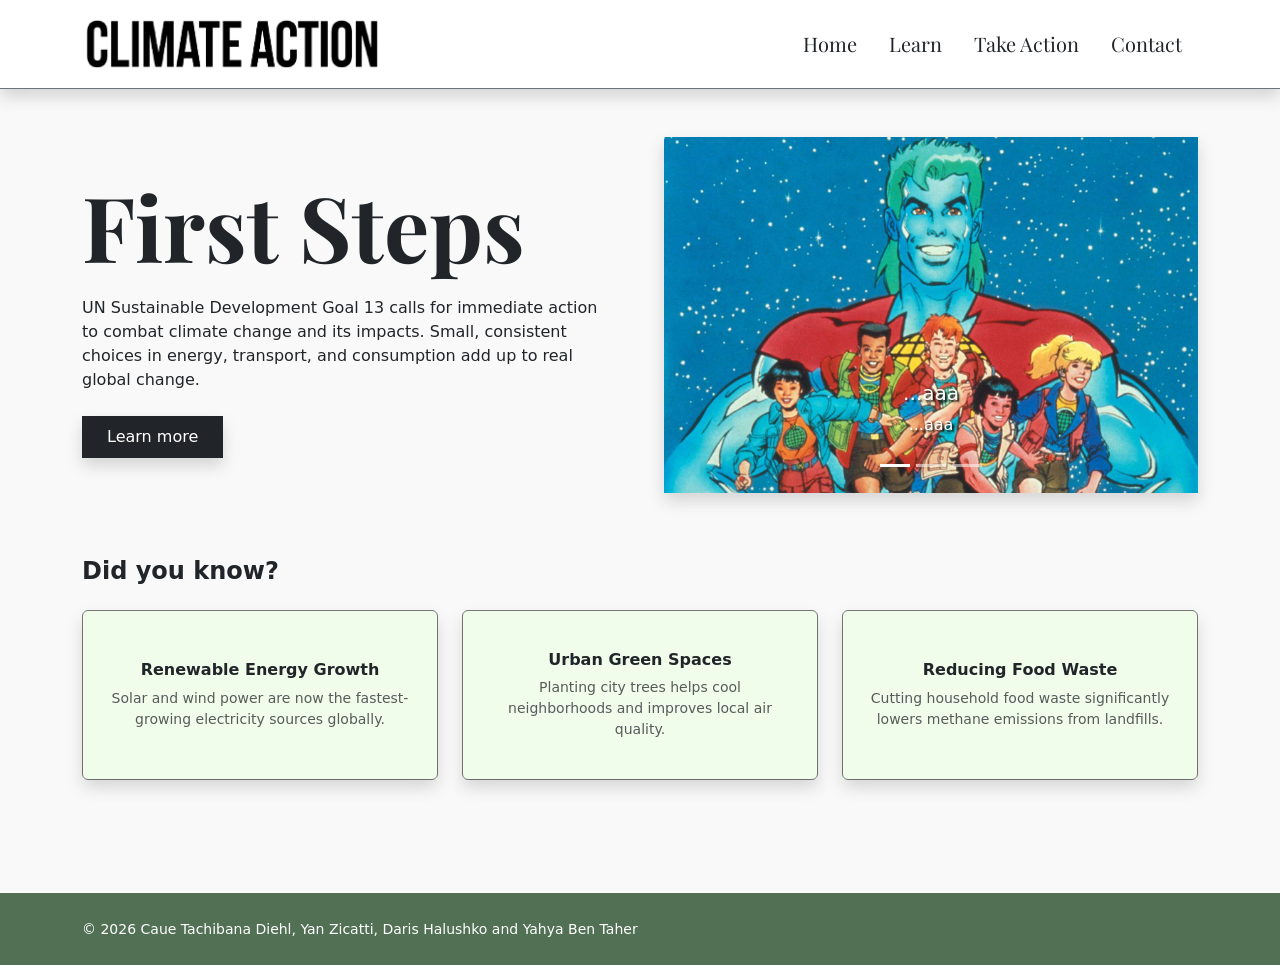
<file: index.html>
<!-- Document coded by Caue and Yan -->
<!DOCTYPE html>
<html lang="en">

<head>
    <meta charset="UTF-8">
    <meta name="viewport" content="width=device-width, initial-scale=1.0">
    <title>Climate Action Project</title>

    <link href="https://cdn.jsdelivr.net/npm/bootstrap@5.3.3/dist/css/bootstrap.min.css" rel="stylesheet"
        integrity="sha384-QWTKZyjpPEjISv5WaRU9OFeRpok6YctnYmDr5pNlyT2bRjXh0JMhjY6hW+ALEwIH" crossorigin="anonymous">

    <link rel="stylesheet" href="style.css">
    <link rel="preconnect" href="https://fonts.googleapis.com">
    <link rel="preconnect" href="https://fonts.gstatic.com" crossorigin>
    <link href="https://fonts.googleapis.com/css2?family=Playfair+Display:ital,wght@0,400..900;1,400..900&display=swap"
        rel="stylesheet">

</head>


<body class="d-flex flex-column min-vh-100 main-background">


    <!-- Header & Navigation -->
    <header class="border-bottom bg-white shadow border-secondary py-3">
        <div class="container d-flex flex-wrap justify-content-between align-items-center">
            <a href="index.html" class="d-flex align-items-center justify-content-center">
                <img src="logo.png" alt="Climate Action" class="img-fluid">
            </a>
            <nav class="nav">
                <a class="nav-link nav-item rounded-4 text-dark" href="index.html">Home</a>
                <a class="nav-link nav-item rounded-4 text-dark" href="learn.html">Learn</a>
                <a class="nav-link nav-item rounded-4 text-dark" href="takeaction.html">Take Action</a>
                <a class="nav-link nav-item rounded-4 text-dark" href="contact.html">Contact</a>
            </nav>
        </div>
    </header>

    <!-- MAin content -->
    <main class="container my-5 flex-grow-1">

        <!-- Upper section -->
        <section class="row align-items-center g-5 mb-5">
            <div class="col-lg-6">
                <h1 class="fw-bold mb-3 title-font">First Steps</h1>
                <p class="mb-4">
                    <!-- //TODO -->
                    UN Sustainable Development Goal 13 calls for immediate action to combat climate change and its impacts. Small, consistent choices in energy, transport, and consumption add up to real global change.
                </p>
                <a href="learn.html" class="btn btn-dark shadow rounded-0 px-4 py-2">Learn more</a>
            </div>


            <!-- image col right with auto-slide, indicators, controls and captions-->
            <div class="col-lg-6">
                <div id="carouselimg" class="carousel slide shadow" data-bs-ride="carousel">
                    <div class="carousel-inner">
                        <div class="carousel-item active">
                            <img class="d-block w-100" src="captainplanet.jpg" alt="First slide"> <!-- TODO -->
                            <div class="carousel-caption d-none d-md-block">
                                <h5 class="text-shadow">...aaa</h5><!-- TODO -->
                                <p class="text-shadow">...aaa</p><!-- TODO -->
                            </div>
                        </div>
                        <div class="carousel-item">
                            <img class="d-block w-100" src="worldtree.jpg" alt="Second slide"> <!-- TODO -->
                            <div class="carousel-caption d-none d-md-block">
                                <h5 class="text-shadow">...aaaaaaa</h5><!-- TODO -->
                                <p class="text-shadow">...aaaa</p><!-- TODO -->
                            </div>
                        </div>
                    </div>


                    <div class="d-flex justify-content-between align-items-center">

                        <div class="carousel-indicators">
                            <button type="button" data-bs-target="#carouselimg" data-bs-slide-to="0" class="active"
                                aria-current="true" aria-label="Slide 1"></button>
                            <button type="button" data-bs-target="#carouselimg" data-bs-slide-to="1"
                                aria-label="Slide 2"></button>
                            <button type="button" data-bs-target="#carouselimg" data-bs-slide-to="2"
                                aria-label="Slide 3"></button>
                        </div>
                    </div>
                </div>
            </div>
        </section>

        <!-- Cards section -->
        <section class="pt-3 my-5">
            <h2 class="h4 fw-bold mb-4">Did you know?</h2>
            <div class="row g-4">
                <div class=" col-md-4">
                    <div class="card box-style h-100">
                        <div class="card-body shadow d-flex flex-column justify-content-center text-center p-4">
                            <h3 class="h6 fw-bold mb-2"><!-- //TODO -->Renewable Energy Growth</h3>
                            <p class="small text-muted mb-0"><!-- //TODO -->Solar and wind power are now the
                                fastest-growing electricity sources globally.</p>
                        </div>
                    </div>
                </div>
                <div class="col-md-4">
                    <div class="card box-style h-100">
                        <div class="card-body shadow d-flex flex-column justify-content-center text-center p-4">
                            <h3 class="h6 fw-bold mb-2"><!-- //TODO -->Urban Green Spaces</h3>
                            <p class="small text-muted mb-0"><!-- //TODO -->Planting city trees helps cool neighborhoods
                                and improves local air quality.</p>
                        </div>
                    </div>
                </div>
                <div class="col-md-4">
                    <div class="card box-style h-100">
                        <div class="card-body shadow d-flex flex-column justify-content-center text-center p-4">
                            <h3 class="h6 fw-bold mb-2"><!-- //TODO -->Reducing Food Waste</h3>
                            <p class="small text-muted mb-0"><!-- //TODO -->Cutting household food waste significantly
                                lowers methane emissions from landfills.</p>
                        </div>
                    </div>
                </div>
            </div>
        </section>

    </main>

    <!-- Footer -->
    <footer class="footer-bar border-top border-white py-4 mt-3 ">
        <div class="container">
            <small class="text-dark text-white">© 2026 Caue Tachibana Diehl, Yan Zicatti, Daris Halushko and Yahya Ben
                Taher</small>
        </div>
    </footer>

    <!-- js for bootstrap carroseuls  -->
    <script src="https://cdn.jsdelivr.net/npm/bootstrap@5.3.3/dist/js/bootstrap.bundle.min.js"
        integrity="sha384-YvpcrYf0tY3lHB60NNkmXc5s9fDVZLESaAA55NDzOxhy9GkcIdslK1eN7N6jIeHz"
        crossorigin="anonymous"></script>

</body>

</html>
</file>
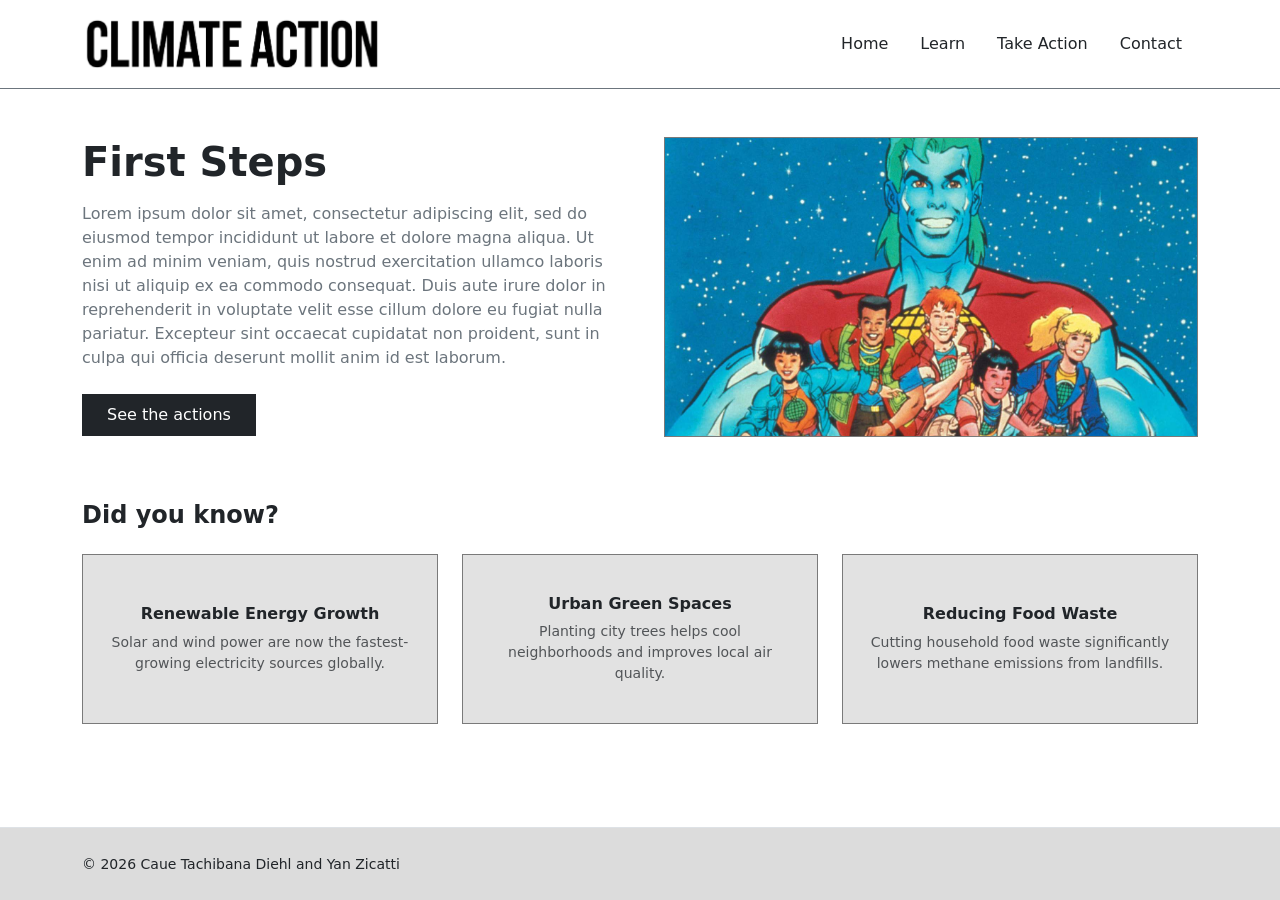
<file: CA-PROJECT-WDD---CLIMATE-CHANGE-master/index.html>
<!DOCTYPE html>
<html lang="en">
<head>
    <meta charset="UTF-8">
    <meta name="viewport" content="width=device-width, initial-scale=1.0">
    <title>Climate Action Project</title>

    <link href="https://cdn.jsdelivr.net/npm/bootstrap@5.3.3/dist/css/bootstrap.min.css" rel="stylesheet" integrity="sha384-QWTKZyjpPEjISv5WaRU9OFeRpok6YctnYmDr5pNlyT2bRjXh0JMhjY6hW+ALEwIH" crossorigin="anonymous">

    <link rel="stylesheet" href="style.css">
</head>


<body class="d-flex flex-column min-vh-100">


    <!-- Header & Navigation -->
    <header class="border-bottom border-secondary py-3">
        <div class="container d-flex flex-wrap justify-content-between align-items-center">
            <a href="index.html" class="d-flex align-items-center justify-content-center">
                <img src="logo.png" alt="Climate Action" class="img-fluid">
            </a>
            <nav class="nav">
                <a class="nav-link text-dark" href="index.html">Home</a>
                <a class="nav-link text-dark" href="learn.html">Learn</a>
                <a class="nav-link text-dark" href="takeaction.html">Take Action</a>
                <a class="nav-link text-dark" href="contact.html">Contact</a>
            </nav>
        </div>
    </header>
    
    <!-- MAin content -->
  <main class="container my-5 flex-grow-1">
    
    <!-- Upper section -->
   <section class="row align-items-center g-5 mb-5">
        <div class="col-lg-6">
            <h1 class="fw-bold mb-3">First Steps</h1>
            <p class="mb-4 text-secondary">
            Lorem ipsum dolor sit amet, consectetur adipiscing elit, sed do eiusmod tempor incididunt ut labore et dolore magna aliqua. Ut enim ad minim veniam, quis nostrud exercitation ullamco laboris nisi ut aliquip ex ea commodo consequat. Duis aute irure dolor in reprehenderit in voluptate velit esse cillum dolore eu fugiat nulla pariatur. Excepteur sint occaecat cupidatat non proident, sunt in culpa qui officia deserunt mollit anim id est laborum.
            </p>
            <a href="#" class="btn btn-dark rounded-0 px-4 py-2">See the actions</a>
        </div>
        <div class="col-lg-6">
            <div class="image-placeholder d-flex align-items-center justify-content-center overflow-hidden">
            <img src="captainplanet.jpg" alt="Captain Planet" class="w-100 h-100 object-fit-cover">
            </div>
        </div>
    </section>

    <!-- Cards section -->
    <section class="pt-3">
      <h2 class="h4 fw-bold mb-4">Did you know?</h2>
      <div class="row g-4">
        <div class="col-md-4">
          <div class="card wireframe-card rounded-0 h-100">
            <div class="card-body d-flex flex-column justify-content-center text-center p-4">
              <h3 class="h6 fw-bold mb-2">Renewable Energy Growth</h3>
              <p class="small text-muted mb-0">Solar and wind power are now the fastest-growing electricity sources globally.</p>
            </div>
          </div>
        </div>
        <div class="col-md-4">
          <div class="card wireframe-card rounded-0 h-100">
            <div class="card-body d-flex flex-column justify-content-center text-center p-4">
              <h3 class="h6 fw-bold mb-2">Urban Green Spaces</h3>
              <p class="small text-muted mb-0">Planting city trees helps cool neighborhoods and improves local air quality.</p>
            </div>
          </div>
        </div>
        <div class="col-md-4">
          <div class="card wireframe-card rounded-0 h-100">
            <div class="card-body d-flex flex-column justify-content-center text-center p-4">
              <h3 class="h6 fw-bold mb-2">Reducing Food Waste</h3>
              <p class="small text-muted mb-0">Cutting household food waste significantly lowers methane emissions from landfills.</p>
            </div>
          </div>
        </div>
      </div>
    </section>

  </main>


  <!-- Footer -->
  <footer class="footer-bar border-top py-4">
    <div class="container">
      <small class="text-dark">© 2026 Caue Tachibana Diehl and Yan Zicatti </small>
    </div>
  </footer>

</div>
</body>
</html>
</file>
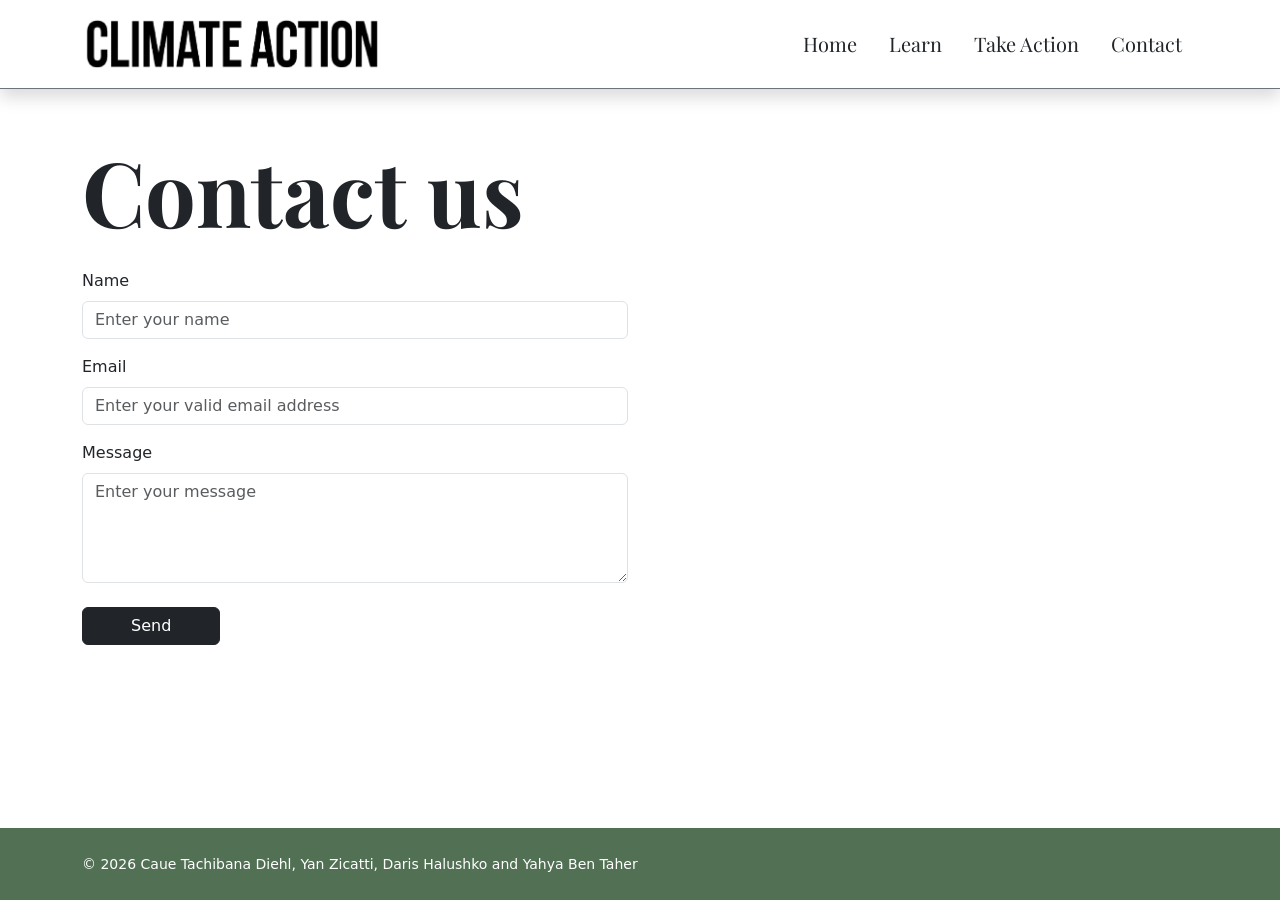
<file: contact.html>
<!DOCTYPE html>
<html lang="en">
<head>
    <meta charset="UTF-8">
    <meta name="viewport" content="width=device-width, initial-scale=1.0">
    <title>Climate Action Project</title>

    <link href="https://cdn.jsdelivr.net/npm/bootstrap@5.3.3/dist/css/bootstrap.min.css" rel="stylesheet" integrity="sha384-QWTKZyjpPEjISv5WaRU9OFeRpok6YctnYmDr5pNlyT2bRjXh0JMhjY6hW+ALEwIH" crossorigin="anonymous">

    <link rel="stylesheet" href="style.css">

    <link rel="preconnect" href="https://fonts.googleapis.com">
    <link rel="preconnect" href="https://fonts.gstatic.com" crossorigin>
    <link href="https://fonts.googleapis.com/css2?family=Playfair+Display:ital,wght@0,400..900;1,400..900&display=swap"
        rel="stylesheet">
</head>
<body>
    <!-- Header & Navigation -->
    <header class="border-bottom bg-white shadow border-secondary py-3">
        <div class="container d-flex flex-wrap justify-content-between align-items-center">
            <a href="index.html" class="d-flex align-items-center justify-content-center">
                <img src="logo.png" alt="Climate Action" class="img-fluid">
            </a>
            <nav class="nav">
                <a class="nav-link nav-item rounded-4 text-dark" href="index.html">Home</a>
                <a class="nav-link nav-item rounded-4 text-dark" href="learn.html">Learn</a>
                <a class="nav-link nav-item rounded-4 text-dark" href="takeaction.html">Take Action</a>
                <a class="nav-link nav-item rounded-4 text-dark" href="contact.html">Contact</a>
            </nav>
        </div>
    </header>
    
    <!-- Main content -->
    <main class="container my-5 flex-grow-1">
        <div class="row">
            <div class="col-lg-6">
                <h1 class="fw-bold title-font mb-4">Contact us</h1>
                <form id="contactForm">
                    <div class="mb-3">
                        <label for="name" class="form-label">Name</label>
                        <input type="text" placeholder="Enter your name" class="form-control" id="name" required>
                    </div>
                    <div class="mb-3">
                        <label for="email" class="form-label">Email</label>
                        <input type="email" placeholder="Enter your valid email address" class="form-control" id="email" required>
                    </div>
                    <div class="mb-4">
                        <label for="message" class="form-label">Message</label>
                        <textarea type="text" class="form-control" placeholder="Enter your message" id="message" rows="4" required></textarea>
                    </div>
                    <button type="submit" class="btn btn-dark px-5">Send</button>
                </form>
            </div>
        </div>
    </main>


 <!-- Footer -->
    <footer class="footer-bar fixed-bottom border-top border-white py-4 mt-3 ">
        <div class="container">
            <small class="text-dark text-white">© 2026 Caue Tachibana Diehl, Yan Zicatti, Daris Halushko and Yahya Ben
                Taher</small>
        </div>
    </footer>
  
</body>
</html>
</file>
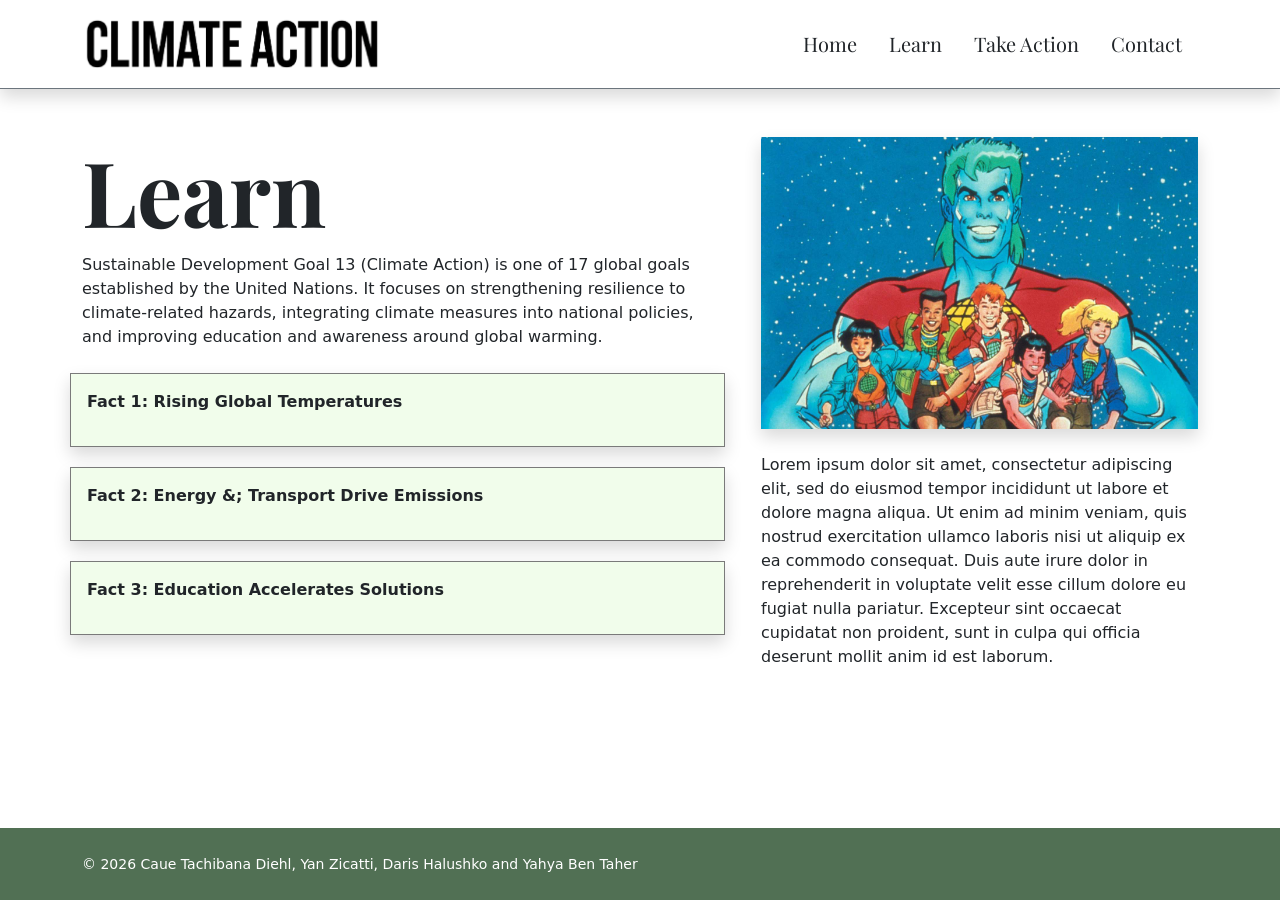
<file: learn.html>
<!DOCTYPE html>
<html lang="en">
<head>
    <meta charset="UTF-8">
    <meta name="viewport" content="width=device-width, initial-scale=1.0">
    <title>Climate Action Project</title>

    <link href="https://cdn.jsdelivr.net/npm/bootstrap@5.3.3/dist/css/bootstrap.min.css" rel="stylesheet" integrity="sha384-QWTKZyjpPEjISv5WaRU9OFeRpok6YctnYmDr5pNlyT2bRjXh0JMhjY6hW+ALEwIH" crossorigin="anonymous">

    <link rel="stylesheet" href="style.css">

    <link rel="preconnect" href="https://fonts.googleapis.com">
    <link rel="preconnect" href="https://fonts.gstatic.com" crossorigin>
    <link href="https://fonts.googleapis.com/css2?family=Playfair+Display:ital,wght@0,400..900;1,400..900&display=swap"
        rel="stylesheet">
</head>


<body class="d-flex flex-column min-vh-100">

    <!-- Header & Navigation -->
    <header class="border-bottom bg-white shadow border-secondary py-3">
        <div class="container d-flex flex-wrap justify-content-between align-items-center">
            <a href="index.html" class="d-flex align-items-center justify-content-center">
                <img src="logo.png" alt="Climate Action" class="img-fluid">
            </a>
            <nav class="nav">
                <a class="nav-link nav-item rounded-4 text-dark" href="index.html">Home</a>
                <a class="nav-link nav-item rounded-4 text-dark" href="learn.html">Learn</a>
                <a class="nav-link nav-item rounded-4 text-dark" href="takeaction.html">Take Action</a>
                <a class="nav-link nav-item rounded-4 text-dark" href="contact.html">Contact</a>
            </nav>
        </div>
    </header>

    <!-- Main section -->
    <main class="container my-5 flex-grow-1">

        <!-- Upper section -->
        <section class="row g-5 mb-5">
            <div class="col-lg-7">
                <h1 class="fw-bold title-font">Learn</h1>
                <p class="mb-4">
                Sustainable Development Goal 13 (Climate Action) is one of 17 global goals established by the United Nations. It focuses on strengthening resilience to climate-related hazards, integrating climate measures into national policies, and improving education and awareness around global warming.
                </p>

                    <div class="row gy-1 align-items-center">
                        <div class="fact-box-style shadow fw-bold py-3 p-3 mb-3">
                           <p>Fact 1: Rising Global Temperatures</p>
                        </div>

                        <div class="fact-box-style shadow fw-bold py-3 p-3 mb-3">
                           <p>Fact 2: Energy &; Transport Drive Emissions</p>
                        </div>

                        <div class="fact-box-style shadow fw-bold py-3 p-3 mb-3">
                           <p>Fact 3: Education Accelerates Solutions</p>
                        </div>
                    </div>
                
            </div>



            <div class="col-lg-5">
                <div class="d-block w-100">
                <img src="captainplanet.jpg" alt="Captain Planet" class="w-100 h-100 shadow">
                </div>
                <p class="my-4">
                <!-- //TODO -->
                Lorem ipsum dolor sit amet, consectetur adipiscing elit, sed do eiusmod tempor incididunt ut labore et dolore magna aliqua. Ut enim ad minim veniam, quis nostrud exercitation ullamco laboris nisi ut aliquip ex ea commodo consequat. Duis aute irure dolor in reprehenderit in voluptate velit esse cillum dolore eu fugiat nulla pariatur. Excepteur sint occaecat cupidatat non proident, sunt in culpa qui officia deserunt mollit anim id est laborum.
                </p>
            </div>
        </section>
    </main>
 <!-- Footer -->
    <footer class="footer-bar fixed-bottom border-white py-4 mt-3 ">
        <div class="container">
            <small class="text-dark text-white">© 2026 Caue Tachibana Diehl, Yan Zicatti, Daris Halushko and Yahya Ben
                Taher</small>
        </div>
    </footer>
  
</body>
</html>
</file>
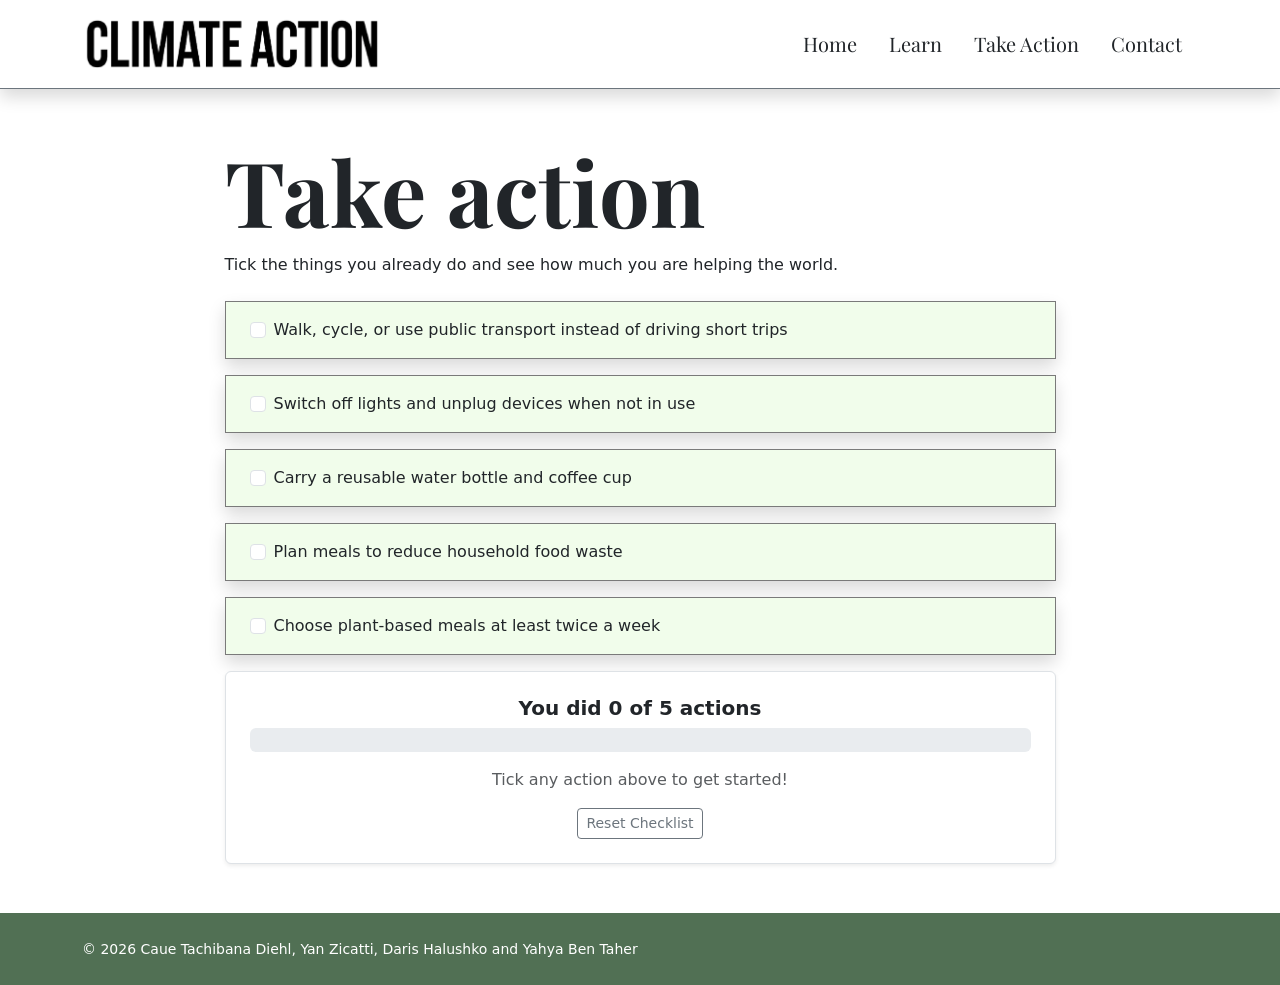
<file: takeaction.html>
<!DOCTYPE html>
<html lang="en">
<head>
    <meta charset="UTF-8">
    <meta name="viewport" content="width=device-width, initial-scale=1.0">
    <title>Climate Action Project</title>

    <link href="https://cdn.jsdelivr.net/npm/bootstrap@5.3.3/dist/css/bootstrap.min.css" rel="stylesheet" integrity="sha384-QWTKZyjpPEjISv5WaRU9OFeRpok6YctnYmDr5pNlyT2bRjXh0JMhjY6hW+ALEwIH" crossorigin="anonymous">

    <link rel="stylesheet" href="style.css">

    <link rel="preconnect" href="https://fonts.googleapis.com">
    <link rel="preconnect" href="https://fonts.gstatic.com" crossorigin>
    <link href="https://fonts.googleapis.com/css2?family=Playfair+Display:ital,wght@0,400..900;1,400..900&display=swap"
        rel="stylesheet">

    <script src="https://code.jquery.com/jquery-3.7.1.min.js" integrity="sha256-/JqT3SQfawRcv/BIHPThkBvs0OEvtFFmqPF/lYI/Cxo=" crossorigin="anonymous"></script>
   
</head>
<body>
    <!-- Header & Navigation -->
    <header class="border-bottom bg-white shadow border-secondary py-3">
        <div class="container d-flex flex-wrap justify-content-between align-items-center">
            <a href="index.html" class="d-flex align-items-center justify-content-center">
                <img src="logo.png" alt="Climate Action" class="img-fluid">
            </a>
            <nav class="nav">
                <a class="nav-link nav-item rounded-4 text-dark" href="index.html">Home</a>
                <a class="nav-link nav-item rounded-4 text-dark" href="learn.html">Learn</a>
                <a class="nav-link nav-item rounded-4 text-dark" href="takeaction.html">Take Action</a>
                <a class="nav-link nav-item rounded-4 text-dark" href="contact.html">Contact</a>
            </nav>
        </div>
    </header>
    

<!-- Main content -->
    <main class="container my-5 flex-grow-1">
        <div class="row justify-content-center">
            <div id="takeactioncheckbox" class="col-lg-9">

                <h1 class="fw-bold title-font mb-2">Take action</h1>
                <p class="mb-4">Tick the things you already do and see how much you are helping the world.</p>

                
                <div class="fact-box-style shadow form-check px-5 py-3 mb-3">
                    <input class="form-check-input" type="checkbox" id="action1">
                    <label class="form-check-label w-100" for="action1">Walk, cycle, or use public transport instead of driving short trips</label>
                </div>
                <div class="fact-box-style shadow form-check px-5 py-3 mb-3">
                    <input class="form-check-input" type="checkbox" id="action2">
                    <label class="form-check-label w-100" for="action2">Switch off lights and unplug devices when not in use</label>
                </div>
                <div class="fact-box-style shadow form-check px-5 py-3 mb-3">
                    <input class="form-check-input" type="checkbox" id="action3">
                    <label class="form-check-label w-100" for="action3">Carry a reusable water bottle and coffee cup</label>
                </div>
                <div class="fact-box-style shadow form-check px-5 py-3 mb-3">
                    <input class="form-check-input" type="checkbox" id="action4">
                    <label class="form-check-label w-100" for="action4">Plan meals to reduce household food waste</label>
                </div>
                <div class="fact-box-style shadow form-check px-5 py-3 mb-3">
                    <input class="form-check-input" type="checkbox" id="action5">
                    <label class="form-check-label w-100" for="action5">Choose plant-based meals at least twice a week</label>
                </div>
                 
                <!--summary box -->

                <div class="p-4 bg-white border rounded shadow-sm text-center" aria-live="polite">
                    <p class="h5 fw-bold mb-2" id="actionCount">You did 0 of 5 actions</p>
                    <div class="progress mb-3" style="height: 24px;">
                        <div id="actionProgress" class="progress-bar bg-success" role="progressbar" 
                        style="width: 0%;" aria-valuenow="0" aria-valuemin="0" aria-valuemax="100">0%
                        </div>
                    </div>
                        <p class="mb-3 text-muted" id="answercheckbox"></p>
                    <button type="button" id="resetActionsBtn" class="btn btn-outline-secondary btn-sm">Reset Checklist</button>
        
                </div>         
            </div>
        </div>
    </main>

 <!-- Footer -->
    <footer class="footer-bar border-top  border-white py-4 mt-3 ">
        <div class="container">
            <small class="text-dark text-white">© 2026 Caue Tachibana Diehl, Yan Zicatti, Daris Halushko and Yahya Ben
                Taher</small>
        </div>
    </footer>

  <!--javascript connection-->
    <script src="script.js"></script>
</body>
</html>
</file>
<file: style.css>
/* CSS for all pages*/

.logo-box {
  width: 130px;
  height: 42px;
  background-color: #e2e2e2;
  border: 1px solid #7a7a7a;
  font-size: 0.9rem;
  letter-spacing: 0.5px;
}

.box-style {
  
  min-height: 170px;
  background-color: #f1fdeb;
  border: 1px solid #7a7a7a;
  
}

.fact-box-style {
  background-color: #f1fdeb;
  border: 1px solid #7a7a7a;
}

.footer-bar {
  background-color: #517054;
}

.img-fluid{
    width: 300px;
}

.text-shadow {
  text-shadow: 2px 2px 2px rgba(0, 0, 0, 0.95);
}
.title-font {
   font-family: "Playfair Display", serif;
   font-size: 90px;
}

.main-background{
  background-color: #f9f9f9;
}

.nav-item{
  font-family: "Playfair Display", serif;
  font-size: 20px; 
}

.nav-item:hover{
  background-color: #f1fdeb;
  font-size: 21px; 
}
</file>
<file: CA-PROJECT-WDD---CLIMATE-CHANGE-master/style.css>
/* CSS for all pages*/

.logo-box {
  width: 130px;
  height: 42px;
  background-color: #e2e2e2;
  border: 1px solid #7a7a7a;
  font-size: 0.9rem;
  letter-spacing: 0.5px;
}

.image-placeholder {
  width: 100%;
  height: 300px;
  background-color: #e2e2e2;
  border: 1px solid #7a7a7a;
}

.wireframe-card {
  min-height: 170px;
  background-color: #e2e2e2;
  border: 1px solid #7a7a7a;
}

.footer-bar {
  background-color: #dcdcdc;
}
.img-fluid{
    width: 300px;
}
</file>
